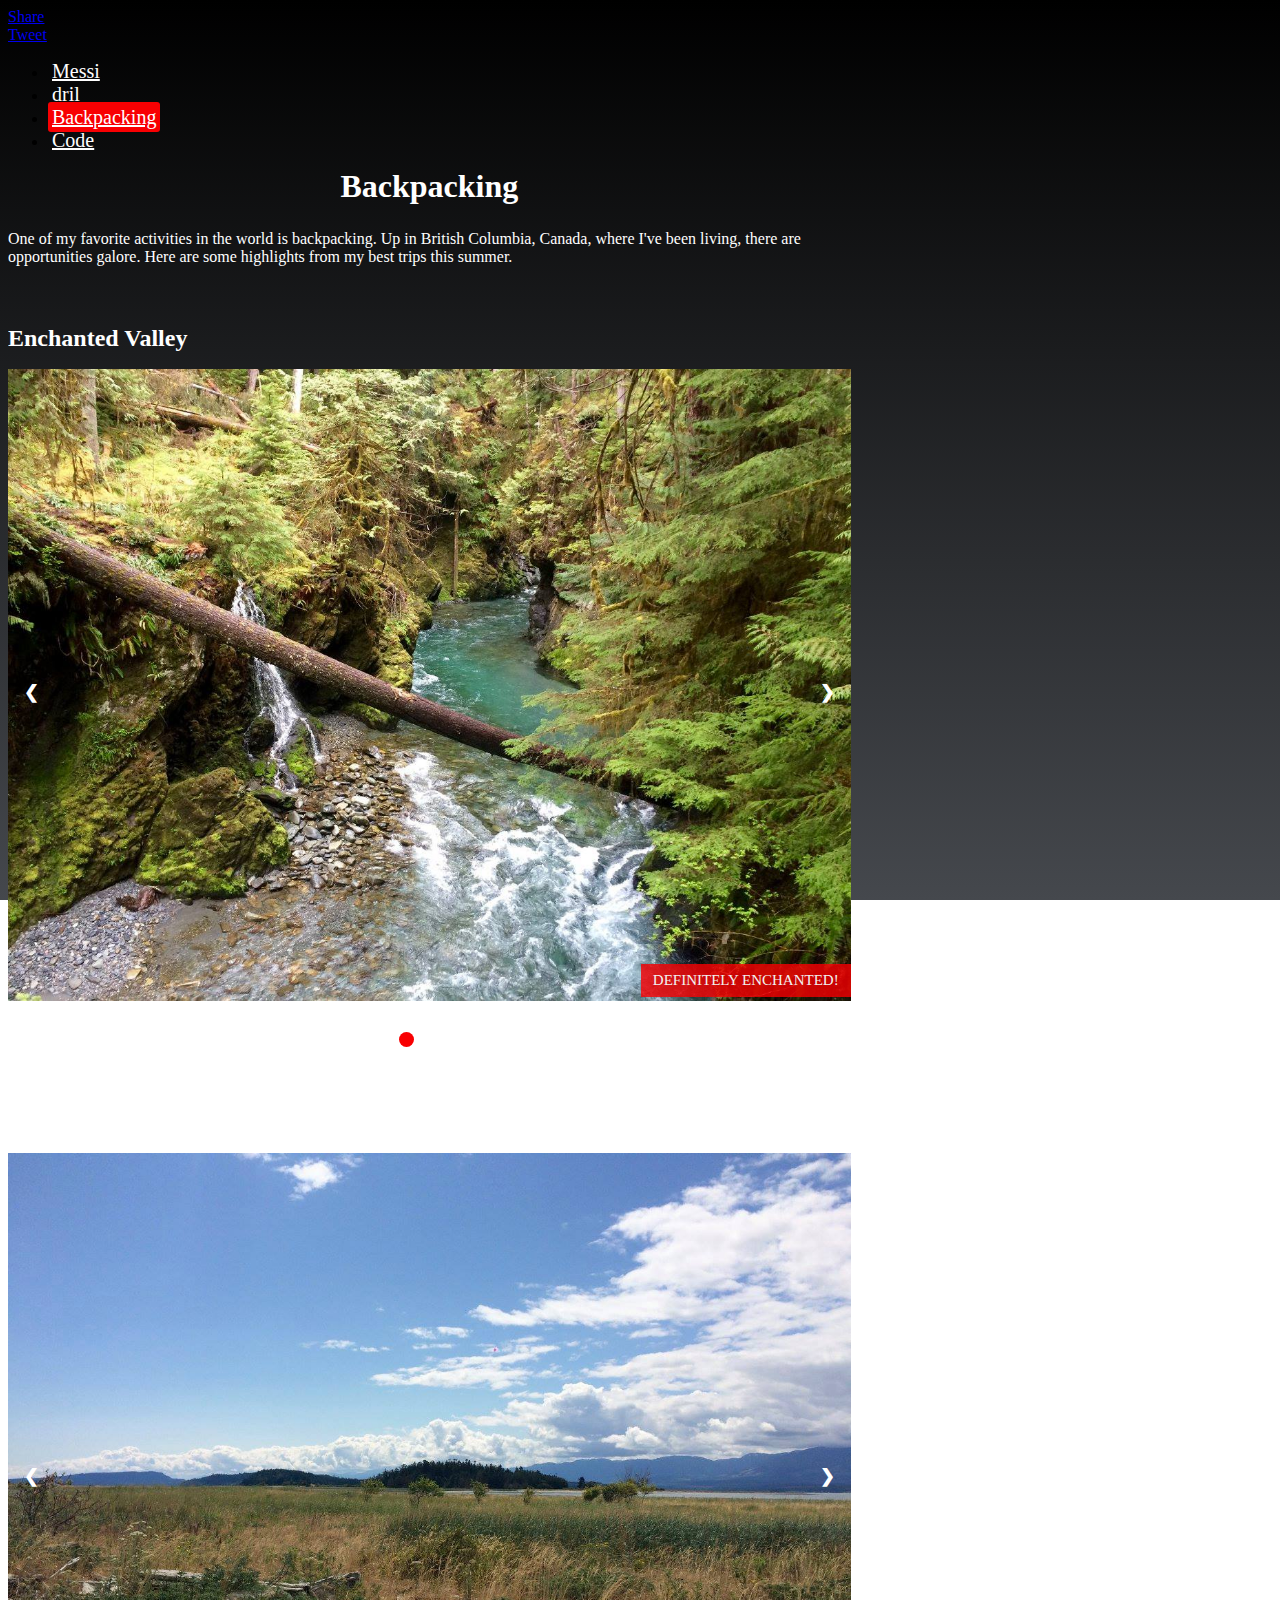
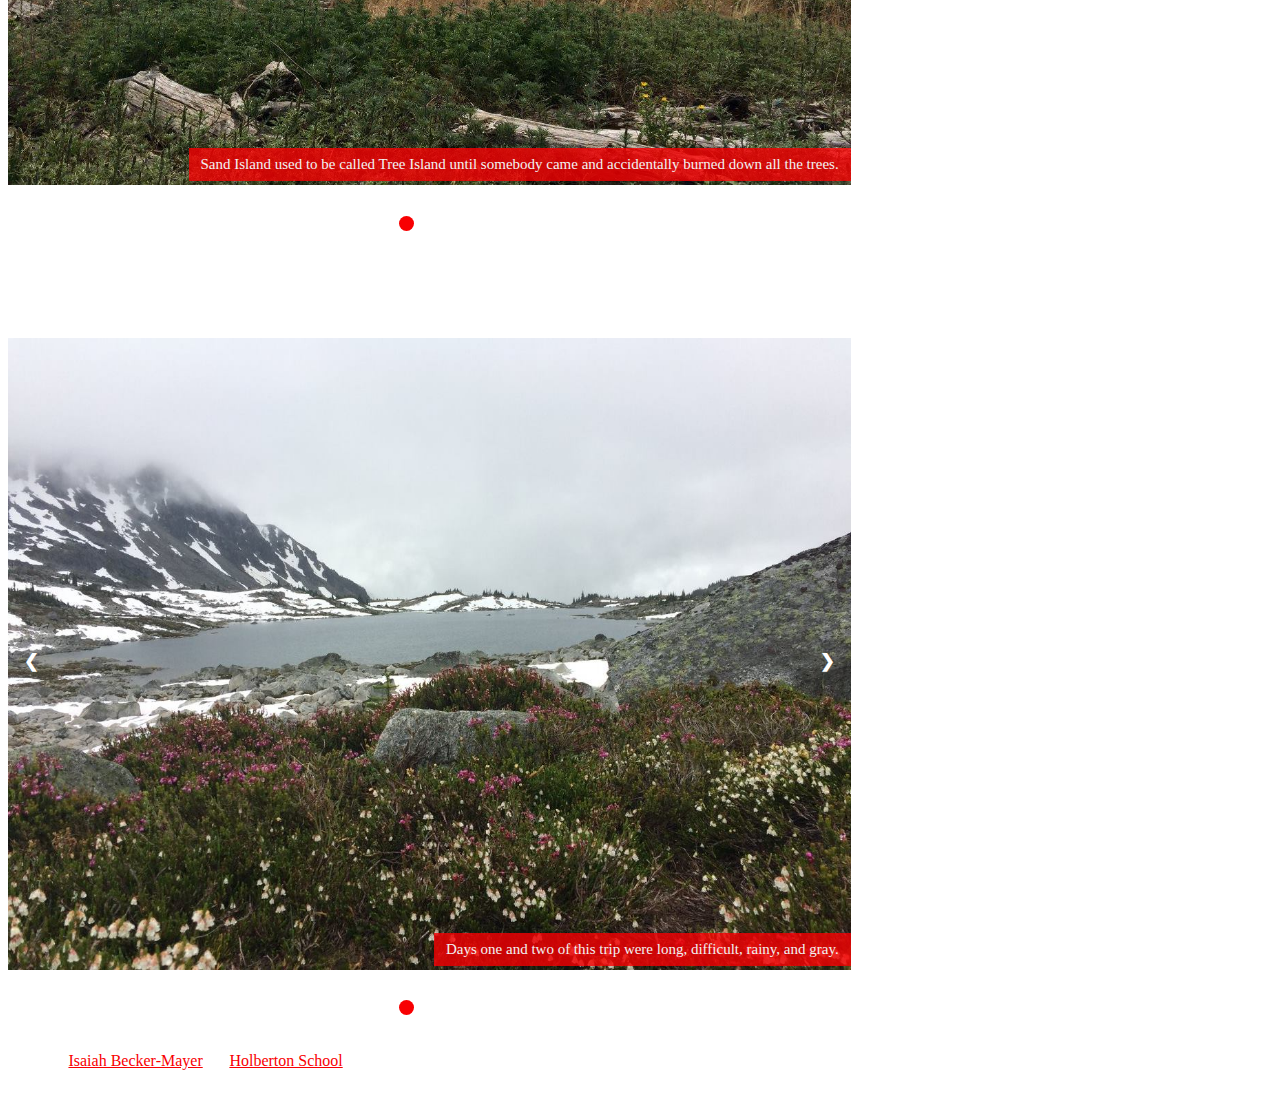
<file: backpacking.html>
<!DOCTYPE html>
<html lang="en">
  <head>
    <link href="https://www.holbertonschool.com/level2/holberton.css" rel="stylesheet">
    <link href="styles.css" rel="stylesheet">
    <title>
      Backpacking
    </title>
    <meta charset="UTF-8">
    <meta name="viewport" content="width=device-width, initial-scale=1.0">
    <script src="behavior.js"></script>
  </head>
  <body class="works_on_smartphone">
    <div id="fb-root"></div>
    <script>(function(d, s, id) {
      var js, fjs = d.getElementsByTagName(s)[0];
      if (d.getElementById(id)) return;
      js = d.createElement(s); js.id = id;
      js.src = "//connect.facebook.net/en_US/sdk.js#xfbml=1&version=v2.10";
      fjs.parentNode.insertBefore(js, fjs);
      }(document, 'script', 'facebook-jssdk'));
    </script>
  	<header>
      <div class="right">
        <div class="fb-share-button" data-href="http://185.26.127.77/backpacking.html" data-layout="button" data-size="small" data-mobile-iframe="true"><a class="fb-xfbml-parse-ignore" target="_blank" href="https://www.facebook.com/sharer/sharer.php?u=http%3A%2F%2F185.26.127.77%2F&amp;src=sdkpreparse">Share</a></div>
        <a href="https://twitter.com/share?ref_src=twsrc%5Etfw" class="twitter-share-button" data-show-count="false">Tweet</a><script async src="//platform.twitter.com/widgets.js" charset="utf-8"></script>
      </div>
      <ul>
        <li><a href="http://185.26.127.77/" class="page-link">Messi</a></li>
  		  <li><a href="http://185.26.127.77/tweets.html" class="page-link">dril</a></li>
        <li><a href="http://185.26.127.77/backpacking.html" class="page-link" id="page-link-selected">Backpacking</a></li>
        <li><a href="http://185.26.127.77/code.html" class="page-link">Code</a></li>
      </ul>
  	</header>
    <main>
    	<article class="scroller">
        <div class="chunk centerpiece">
    			<h1> Backpacking </h1>
          <p> One of my favorite activities in the world is backpacking. Up in British Columbia, Canada, where I've been living, there are opportunities galore. Here are some highlights from my best trips this summer. </p>
        </div>
        <div class="chunk">
          <h2> Enchanted Valley </h2>
          <div class="slideshow-container">
            <div class="mySlides1 fadein">
              <img src="/support/Images/EnchantedValley/1.jpg" style="width:100%" alt="image not available"/>
              <div class="caption">DEFINITELY ENCHANTED!</div>
            </div>
            <div class="mySlides1 fadein">
              <img src="/support/Images/EnchantedValley/4.jpg" style="width:100%" alt="image not available"/>
              <div class="caption">DEFINITELY A VALLEY!</div>
            </div>
            <div class="mySlides1 fadein">
              <img src="/support/Images/EnchantedValley/2.jpg" style="width:100%" alt="image not available"/>
              <div class="caption">DEFINITELY SAW A F*CKING BEAR!</div>
            </div>
            <a class="prev" onclick="plusSlides(-1, slideIndex1)">&#10094;</a>
            <a class="next" onclick="plusSlides(1, slideIndex1)">&#10095;</a>
          </div>
          <br>
          <div style="text-align:center">
            <span class="dot1" onclick="currentSlide(1, slideIndex1)"></span> 
            <span class="dot1" onclick="currentSlide(2, slideIndex1)"></span> 
            <span class="dot1" onclick="currentSlide(3, slideIndex1)"></span> 
          </div>
        </div>
        <div class="chunk">
          <h2> Sand Island </h2>
          <div class="slideshow-container">
            <div class="mySlides2 fadein">
              <img src="/support/Images/SandIsland/1.jpg" style="width:100%" alt="image not available"/>
              <div class="caption">Sand Island used to be called Tree Island until somebody came and accidentally burned down all the trees.</div>
            </div>
            <div class="mySlides2 fadein">
              <img src="/support/Images/SandIsland/3.jpg" style="width:100%" alt="image not available"/>
              <div class="caption">You better believe I made them use this as a matching cover photo.</div>
            </div>
            <div class="mySlides2 fadein">
              <img src="/support/Images/SandIsland/4.jpg" style="width:100%" alt="image not available"/>
              <div class="caption">Fine, technically this trip was kayaking but close enough.</div>
            </div>
            <a class="prev" onclick="plusSlides(-1, slideIndex2)">&#10094;</a>
            <a class="next" onclick="plusSlides(1, slideIndex2)">&#10095;</a>
          </div>
          <br>
          <div style="text-align:center">
            <span class="dot2" onclick="currentSlide(1, slideIndex2)"></span> 
            <span class="dot2" onclick="currentSlide(2, slideIndex2)"></span> 
            <span class="dot2" onclick="currentSlide(3, slideIndex2)"></span> 
          </div>
        </div>
        <div class="chunk">
          <h2> Beaujolais Trek </h2>
          <div class="slideshow-container">
            <div class="mySlides3 fadein">
              <img src="/support/Images/Beaujoulous/2.jpg" style="width:100%" alt="image not available"/>
              <div class="caption">Days one and two of this trip were long, difficult, rainy, and gray.</div>
            </div>
            <div class="mySlides3 fadein">
              <img src="/support/Images/Beaujoulous/3.jpg" style="width:100%" alt="image not available"/>
              <div class="caption">But day three was UNBELIEVABLE.</div>
            </div>
            <div class="mySlides3 fadein">
              <img src="/support/Images/Beaujoulous/4.jpg" style="width:100%" alt="image not available"/>
              <div class="caption">Mystery peak in all its glory. Truly an unforgettable adventure.</div>
            </div>
            <a class="prev" onclick="plusSlides(-1, slideIndex3)">&#10094;</a>
            <a class="next" onclick="plusSlides(1, slideIndex3)">&#10095;</a>
          </div>
          <br>
          <div style="text-align:center">
            <span class="dot3" onclick="currentSlide(1, slideIndex3)"></span> 
            <span class="dot3" onclick="currentSlide(2, slideIndex3)"></span> 
            <span class="dot3" onclick="currentSlide(3, slideIndex3)"></span> 
          </div>
        </div>
        <script>
          var slideIndex1 = {value: 1, index: 1};
          var slideIndex2 = {value: 1, index: 2};
          var slideIndex3 = {value: 1, index: 3};
          showSlides(slideIndex1.value, slideIndex1);
          showSlides(slideIndex2.value, slideIndex2);
          showSlides(slideIndex3.value, slideIndex3);

          function plusSlides(n, si) {
            showSlides(si.value += n, si);
          }

          function currentSlide(n, si) {
            showSlides(si.value = n, si);
          }

          function showSlides(n, si) {
            var i;
            switch (si.index) {
              case 1:
                var slides = document.getElementsByClassName("mySlides1");
                var dots = document.getElementsByClassName("dot1");
                break;
              case 2:
                var slides = document.getElementsByClassName("mySlides2");
                var dots = document.getElementsByClassName("dot2");
                break;
              case 3:
                var slides = document.getElementsByClassName("mySlides3");
                var dots = document.getElementsByClassName("dot3");
            }
            if (n > slides.length) {si.value = 1}    
            if (n < 1) {si.value = slides.length}
            for (i = 0; i < slides.length; i++) {
                slides[i].style.display = "none";  
            }
            for (i = 0; i < dots.length; i++) {
                dots[i].className = dots[i].className.replace(" active", "");
            }
            slides[si.value-1].style.display = "block";  
            dots[si.value-1].className += " active";
          }
        </script>
      </article>
  		<aside class="scroller">
        <div id="disqus_thread"></div>
        <script>
            /**
             *  RECOMMENDED CONFIGURATION VARIABLES: EDIT AND UNCOMMENT 
             *  THE SECTION BELOW TO INSERT DYNAMIC VALUES FROM YOUR 
             *  PLATFORM OR CMS.
             *  
             *  LEARN WHY DEFINING THESE VARIABLES IS IMPORTANT: 
             *  https://disqus.com/admin/universalcode/#configuration-variables
             */
            
            var disqus_config = function () {
                // Replace PAGE_URL with your page's canonical URL variable
                // this.page.url = '<?php echo get_permalink(); ?>';  
                
                // Replace PAGE_IDENTIFIER with your page's unique identifier variable
                this.page.identifier = 'disqus_comments'; 
            };
            
            
            (function() {  // REQUIRED CONFIGURATION VARIABLE: EDIT THE SHORTNAME BELOW
                var d = document, s = d.createElement('script');
                
                // IMPORTANT: Replace EXAMPLE with your forum shortname!
                s.src = 'https://holbertonapplication.disqus.com/embed.js';
                
                s.setAttribute('data-timestamp', +new Date());
                (d.head || d.body).appendChild(s);
            })();
        </script>
        <noscript>
            Please enable JavaScript to view the 
            <a href="https://disqus.com/?ref_noscript" rel="nofollow">
                comments powered by Disqus.
            </a>
        </noscript>
	    </aside>
	</main>
	<footer>
		<p>Made by <a href="https://twitter.com/@i_becker_mayer" target="_blank">Isaiah Becker-Mayer</a> for <a href="https://www.holbertonschool.com" target="_blank">Holberton School</a>.</p>
	</footer>
  </body>
</html>
</file>
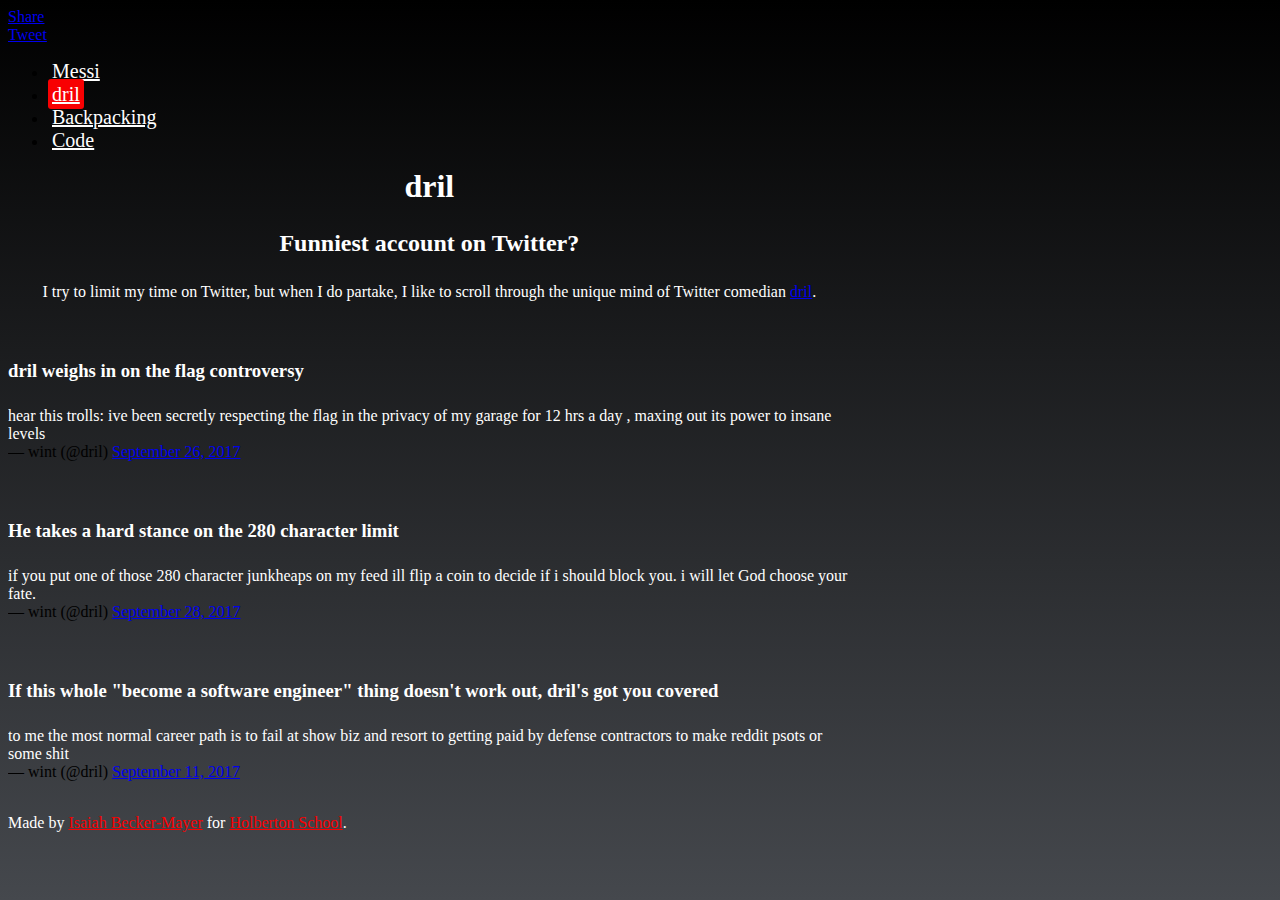
<file: tweets.html>
<!DOCTYPE html>
<html lang="en">
  <head>
    <link href="https://www.holbertonschool.com/level2/holberton.css" rel="stylesheet">
    <link href="styles.css" rel="stylesheet">
    <title>
      dril
    </title>
    <meta charset="UTF-8">
    <meta name="viewport" content="width=device-width, initial-scale=1.0">
    <script src="behavior.js"></script>
  </head>
  <body class="works_on_smartphone">
    <div id="fb-root"></div>
    <script>(function(d, s, id) {
      var js, fjs = d.getElementsByTagName(s)[0];
      if (d.getElementById(id)) return;
      js = d.createElement(s); js.id = id;
      js.src = "//connect.facebook.net/en_US/sdk.js#xfbml=1&version=v2.10";
      fjs.parentNode.insertBefore(js, fjs);
      }(document, 'script', 'facebook-jssdk'));
    </script>
  	<header>
      <div class="right">
        <div class="fb-share-button" data-href="http://185.26.127.77/tweets.html" data-layout="button" data-size="small" data-mobile-iframe="true"><a class="fb-xfbml-parse-ignore" target="_blank" href="https://www.facebook.com/sharer/sharer.php?u=http%3A%2F%2F185.26.127.77%2F&amp;src=sdkpreparse">Share</a></div>
        <a href="https://twitter.com/share?ref_src=twsrc%5Etfw" class="twitter-share-button" data-show-count="false">Tweet</a><script async src="//platform.twitter.com/widgets.js" charset="utf-8"></script>
      </div>
      <ul>
        <li><a href="http://185.26.127.77/" class="page-link">Messi</a></li>
  		  <li><a href="http://185.26.127.77/tweets.html" class="page-link" id="page-link-selected">dril</a></li>
        <li><a href="http://185.26.127.77/backpacking.html" class="page-link">Backpacking</a></li>
        <li><a href="http://185.26.127.77/code.html" class="page-link">Code</a></li>
      </ul>
  	</header>
    <main>
    	<article class="scroller">
        <div class="centerpiece chunk">
    			<h1>dril</h1>
    		  <h2>Funniest account on Twitter?</h2>
    	    <p>I try to limit my time on Twitter, but when I do partake, I like to scroll through the unique mind of Twitter comedian <a href="https://twitter.com/dril" target="_blank">dril</a>.</p>
        </div>
        <div class="chunk">
          <h3>dril weighs in on the flag controversy</h3>
    	    <blockquote class="twitter-tweet" data-lang="en"><p lang="en" dir="ltr">hear this trolls: ive been secretly respecting the flag in the privacy of my garage for 12 hrs a day , maxing out its power to insane levels</p>&mdash; wint (@dril) <a href="https://twitter.com/dril/status/912753223118749696?ref_src=twsrc%5Etfw">September 26, 2017</a></blockquote>
      		<script async src="//platform.twitter.com/widgets.js" charset="utf-8"></script>
        </div>
        <div class="chunk">
    			<h3>He takes a hard stance on the 280 character limit</h3>
    			<blockquote class="twitter-tweet" data-lang="en"><p lang="en" dir="ltr">if you put one of those 280 character junkheaps on my feed ill flip a coin to decide if i should block you. i will let God choose your fate.</p>&mdash; wint (@dril) <a href="https://twitter.com/dril/status/913288599629688832?ref_src=twsrc%5Etfw">September 28, 2017</a></blockquote>
    			<script async src="//platform.twitter.com/widgets.js" charset="utf-8"></script>
        </div>
        <div class="chunk">
    			<h3>If this whole "become a software engineer" thing doesn't work out, dril's got you covered</h3>
    			<blockquote class="twitter-tweet" data-lang="en"><p lang="en" dir="ltr">to me the most normal career path is to fail at show biz and resort to getting paid by defense contractors to make reddit psots or some shit</p>&mdash; wint (@dril) <a href="https://twitter.com/dril/status/907065500429111296?ref_src=twsrc%5Etfw">September 11, 2017</a></blockquote>
    			<script async src="//platform.twitter.com/widgets.js" charset="utf-8"></script>
        </div>
  		</article>
  		<aside class="scroller">
        <div id="disqus_thread"></div>
        <script>
            /**
             *  RECOMMENDED CONFIGURATION VARIABLES: EDIT AND UNCOMMENT 
             *  THE SECTION BELOW TO INSERT DYNAMIC VALUES FROM YOUR 
             *  PLATFORM OR CMS.
             *  
             *  LEARN WHY DEFINING THESE VARIABLES IS IMPORTANT: 
             *  https://disqus.com/admin/universalcode/#configuration-variables
             */
            
            var disqus_config = function () {
                // Replace PAGE_URL with your page's canonical URL variable
                // this.page.url = '<?php echo get_permalink(); ?>';  
                
                // Replace PAGE_IDENTIFIER with your page's unique identifier variable
                this.page.identifier = 'disqus_comments'; 
            };
            
            
            (function() {  // REQUIRED CONFIGURATION VARIABLE: EDIT THE SHORTNAME BELOW
                var d = document, s = d.createElement('script');
                
                // IMPORTANT: Replace EXAMPLE with your forum shortname!
                s.src = 'https://holbertonapplication.disqus.com/embed.js';
                
                s.setAttribute('data-timestamp', +new Date());
                (d.head || d.body).appendChild(s);
            })();
        </script>
        <noscript>
            Please enable JavaScript to view the 
            <a href="https://disqus.com/?ref_noscript" rel="nofollow">
                comments powered by Disqus.
            </a>
        </noscript>
	    </aside>
	</main>
	<footer>
		<p>Made by <a href="https://twitter.com/@i_becker_mayer" target="_blank">Isaiah Becker-Mayer</a> for <a href="https://www.holbertonschool.com" target="_blank">Holberton School</a>.</p>
	</footer>
  </body>
</html>
</file>
<file: styles.css>
main {
  display: flex;
  flex-direction: row;
  flex: auto;
}

article {
  flex: 2;
}

aside {
  flex: 1;
}

.scroller {
  overflow-y: auto
}

.page-link {
  color: white;
  border-radius: 5px;
  padding: 4px;
  transition: .2s ease;
  font-size: 20px;
}

.page-link:hover {
  color: white;
  background: rgba(248, 0, 2, 0.8);
  border-radius: 3px;
  padding: 4px;
}

#page-link-selected {
  color: white;
  background: #F80002;
  border-radius: 3px;
  padding: 4px;
}

/* font */
* {
  font-family: 'Josefin Sans', serif;
}

body, header, main, article, footer, h1, h2, h3, h4, h5, h6 * {
  font-family: 'Josefin Sans', serif;
}

/*need to manually reinstate italics for some reason*/
i {
  font-style:italic !important;
}


/*Code to adapt website for mobile*/
@media screen and (max-width: 800px){
  /* Change the header links for mobile viewing, adapted from: https://www.w3schools.com/css/tryit.asp?filename=trycss_navbar_horizontal_responsive */
  header li {
    display: list-item;
    float: none;
  }

  header li a {
    display: block;
    text-align: center;
  }

  header ul {
    margin: 0;
    /*hacky fix to mobile border bottom problem*/
    border-bottom: 1px solid rgb(221,221,221);
    transition: border-bottom-color 1s ease;
  }

  /*other part of hacky fix to mobile border bottom problem*/
  header {
    border-bottom: none;
  }

}

body {
  display: flex;
  flex-direction: column;

  /* Permalink - use to edit and share this gradient: http://colorzilla.com/gradient-editor/#000000+0,45484d+100 */
  background: #000000; /* Old browsers */
  background: -moz-linear-gradient(top,  #000000 0%, #45484d 100%); /* FF3.6-15 */
  background: -webkit-linear-gradient(top,  #000000 0%,#45484d 100%); /* Chrome10-25,Safari5.1-6 */
  background: linear-gradient(to bottom,  #000000 0%,#45484d 100%); /* W3C, IE10+, FF16+, Chrome26+, Opera12+, Safari7+ */
  filter: progid:DXImageTransform.Microsoft.gradient( startColorstr='#000000', endColorstr='#45484d',GradientType=0 ); /* IE6-9 */

  /* background fixed based on inspecting the code on http://www.cssplay.co.uk/layouts/background2.html */
  background-repeat:no-repeat;
  background-attachment:fixed;
  -o-background-size: 100% 100%, auto;
  -moz-background-size: 100% 100%, auto;
  -webkit-background-size: 100% 100%, auto;
  background-size: 100% 100%, auto;
}

footer a{
  color: #F80002;
}

article h1,h2,h3,h4,h5,h6,p {
  color: white;
}

iframe {
  width: 85%;
  height: auto;
}

/* some chunks/other-objects need everything to be centered */
.centerpiece {
  display: -webkit-flex;
  display: flex;
  -webkit-flex-direction: column;
  flex-direction: column;
  width: auto;
  height: auto;
  justify-content: center; /* align horizontal */
	align-items: center; /* align vertical */
}

/* make the headings text-aligned to center but keep the rest left-aligned (looks better) */
.centerpiece > h1{
  text-align: center;
}

/* Each heading + content will be classified as a "chunk" */
.chunk {
  display: -webkit-flex;
  display: flex;
  -webkit-flex-direction: column;
  flex-direction: column;
  width: auto;
  height: auto;
}

/* reset margins and padding so I can play with them myself */
.chunk * {
  margin: 0;
  padding: 0;
}

/* the top margin for the first element of the first chunk in each article should be 0 */
article .chunk:first-child *:first-child {
	margin-top: 0;
}

/* each subsequent chunk will be separated by a 5% margin*/
.chunk > *:first-child {
  margin-top: 5%;
}

/* otherwise, elements will contain the following separation within chunks (decided empirically) */
.chunk > * {
  margin-bottom: 2%;
  margin-top: 1%;
}

/*Hover image, adapted from https://www.w3schools.com/Css/tryit.asp?filename=trycss_css_image_overlay_opacity */
.container {
    position: relative;
    width: 75%;
}

/*id override for resizing the code photo*/
#code-photo {
  width: 40%;
}

/*id override for resizing the smartphoto */
#smart-photo {
  width: 100%;
}

.hoverimage {
  opacity: 1;
  display: block;
  width: 100%;
  height: auto;
  transition: .5s ease;
  backface-visibility: hidden;
}

.middle {
  transition: .5s ease;
  opacity: 0;
  position: absolute;
  top: 50%;
  left: 50%;
  transform: translate(-50%, -50%);
  -ms-transform: translate(-50%, -50%)
}

/*Placing hover rules in a @media query to fix mobile interaction*/
@media (hover: hover) {
  .container:hover .hoverimage {
    opacity: 0.3;
  }

  .container:hover .middle {
    opacity: 1;
  }

  /* On hover, add a black red color with a little bit see-through */
  .prev:hover, .next:hover {
    background: rgba(248, 0, 2, 0.8); 
  }

  .dot1:hover, .dot2:hover, .dot3:hover {
    background-color: rgba(248, 0, 2, 0.8);
  }

}

.hovertext {
  background-color: #F80002;
  color: white;
  font-size: 16px;
  padding: 16px 32px;
  border-radius: 10px;
}

/* Embed videos to relative size adapted from: https://www.h3xed.com/web-development/how-to-make-a-responsive-100-width-youtube-iframe-embed */
.video-container {
    position: relative;
    width: 100%;
    height: 0;
    padding-bottom: 56.25%;
}

.video {
    position: absolute;
    top: 0;
    left: 0;
    width: 100%;
    height: 100%;
}

/*Align the facebook and twitter buttons as taken from: https://stackoverflow.com/questions/19181952/line-up-horizontally-social-icons-with-facebook-twitter-and-linkedin-butt*/
.fb-like{display:inline-block;vertical-align:top;}
.twitter-share-button{display:inline-block;vertical-align:top;}

/*slideshow css adapted from https://www.w3schools.com/howto/tryit.asp?filename=tryhow_js_slideshow*/
.mySlides1, .mySlides2, .mySlides3 {display:none}

/* Slideshow container */
.slideshow-container {
  max-width: 1000px;
  position: relative;
  margin: auto;
}

/* Next & previous buttons */
.prev, .next {
  cursor: pointer;
  position: absolute;
  top: 50%;
  width: auto;
  padding: 16px;
  margin-top: -22px;
  color: white;
  font-weight: bold;
  font-size: 18px;
  transition: 0.6s ease;
  border-radius: 0 3px 3px 0;
}

/* Position the "next button" to the right */
.next {
  right: 0;
  border-radius: 3px 0 0 3px;
}

.caption {
  background: rgba(248, 0, 2, 0.8);
}

/* Caption text */
.caption {
  color: #f2f2f2;
  font-size: 15px;
  padding: 8px 12px;
  position: absolute;
  bottom: 8px;
  width: auto;
  text-align: center;
  right: 0;
}

/* The dots/bullets/indicators */
.dot1, .dot2, .dot3 {
  cursor: pointer;
  height: 15px;
  width: 15px;
  margin: 0 2px;
  background-color: white;
  border-radius: 50%;
  display: inline-block;
  transition: background-color 0.6s ease;
}

.active {
  background-color: rgb(248, 0, 2);
}

/* Fading animation */
.fadein {
  -webkit-animation-name: fadein;
  -webkit-animation-duration: 2.5s;
  animation-name: fadein;
  animation-duration: 2.5s;
  animation-timing-function: ease;
}

@-webkit-keyframes fadein {
  from {opacity: 0.2} 
  to {opacity: 1}
}

@keyframes fadein {
  from {opacity: 0.2} 
  to {opacity: 1}
}

/* On smaller screens, decrease text size */
@media only screen and (max-width: 300px) {
  .prev, .next, .caption {font-size: 11px}
}
</file>
